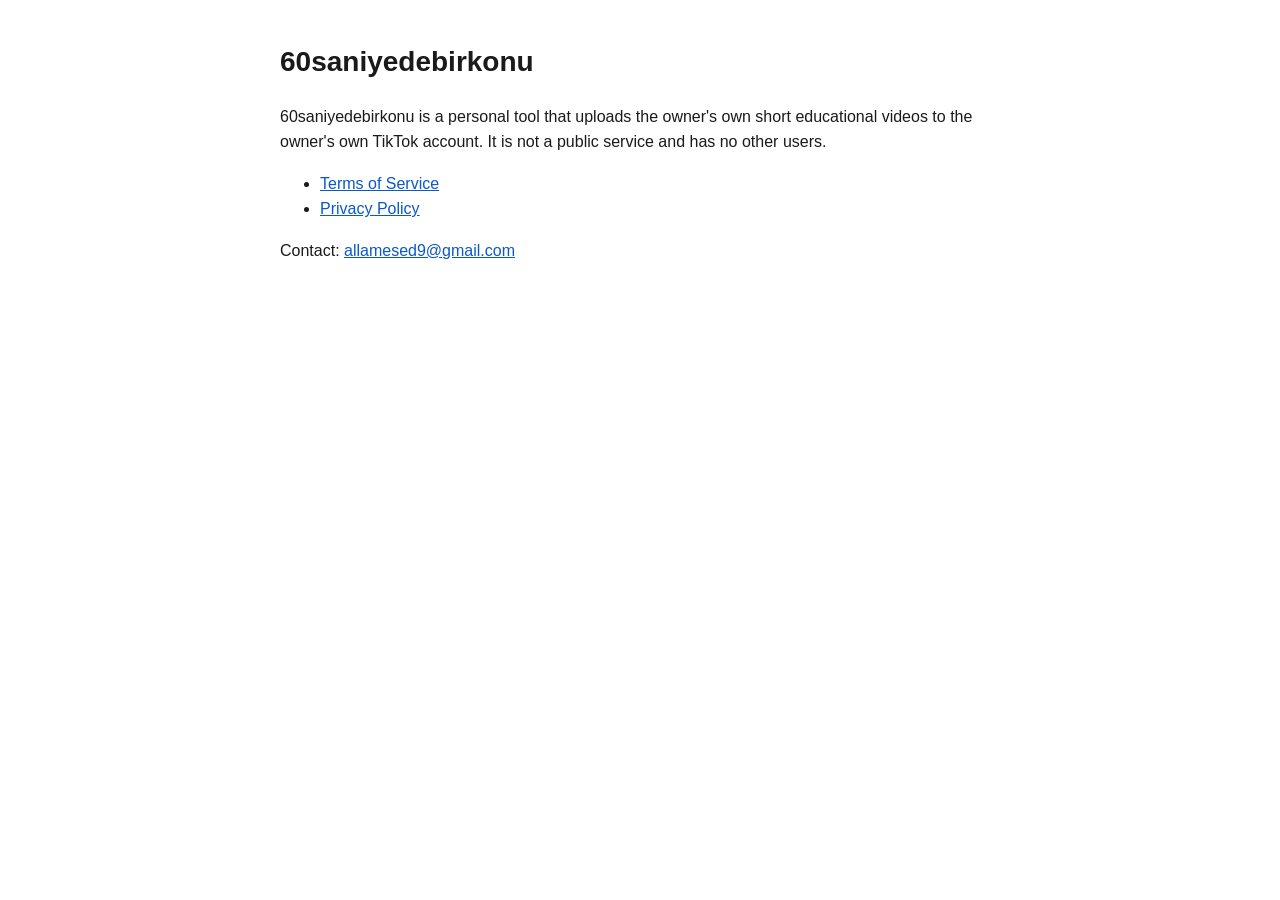
<file: index.html>
<!DOCTYPE html>
<html lang="en"><head><meta charset="utf-8"><meta name="viewport" content="width=device-width,initial-scale=1">
<title>60saniyedebirkonu</title><link rel="stylesheet" href="style.css"></head><body>
<h1>60saniyedebirkonu</h1>
<p>60saniyedebirkonu is a personal tool that uploads the owner's own short educational videos to the owner's own TikTok account. It is not a public service and has no other users.</p>
<ul><li><a href="terms.html">Terms of Service</a></li><li><a href="privacy.html">Privacy Policy</a></li></ul>
<p>Contact: <a href="mailto:allamesed9@gmail.com">allamesed9@gmail.com</a></p>
</body></html>
</file>
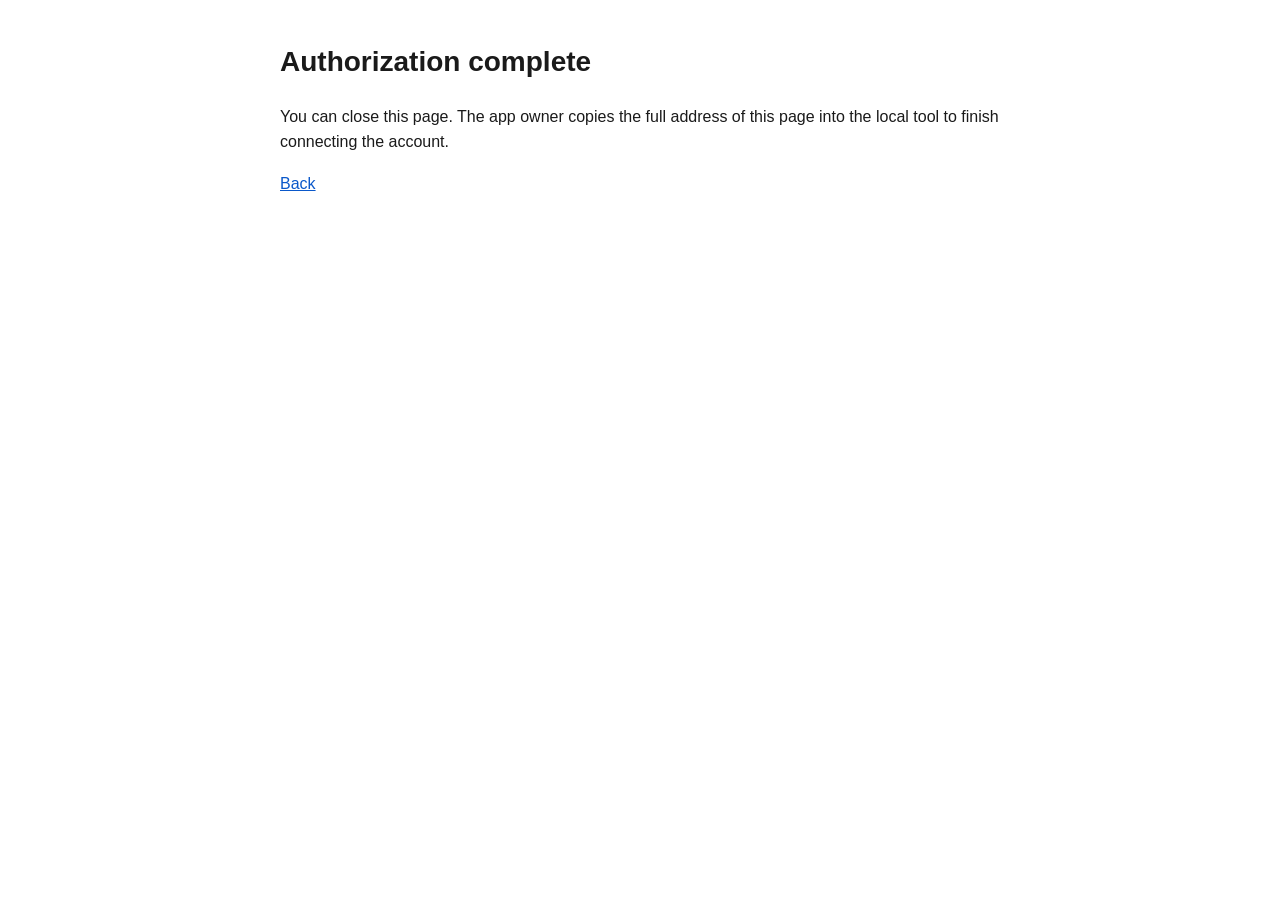
<file: callback.html>
<!DOCTYPE html>
<html lang="en"><head><meta charset="utf-8"><meta name="viewport" content="width=device-width,initial-scale=1">
<title>Authorization complete - 60saniyedebirkonu</title><link rel="stylesheet" href="style.css"></head><body>
<h1>Authorization complete</h1>
<p>You can close this page. The app owner copies the full address of this page into the local tool to finish connecting the account.</p>
<p><a href="index.html">Back</a></p>
</body></html>
</file>
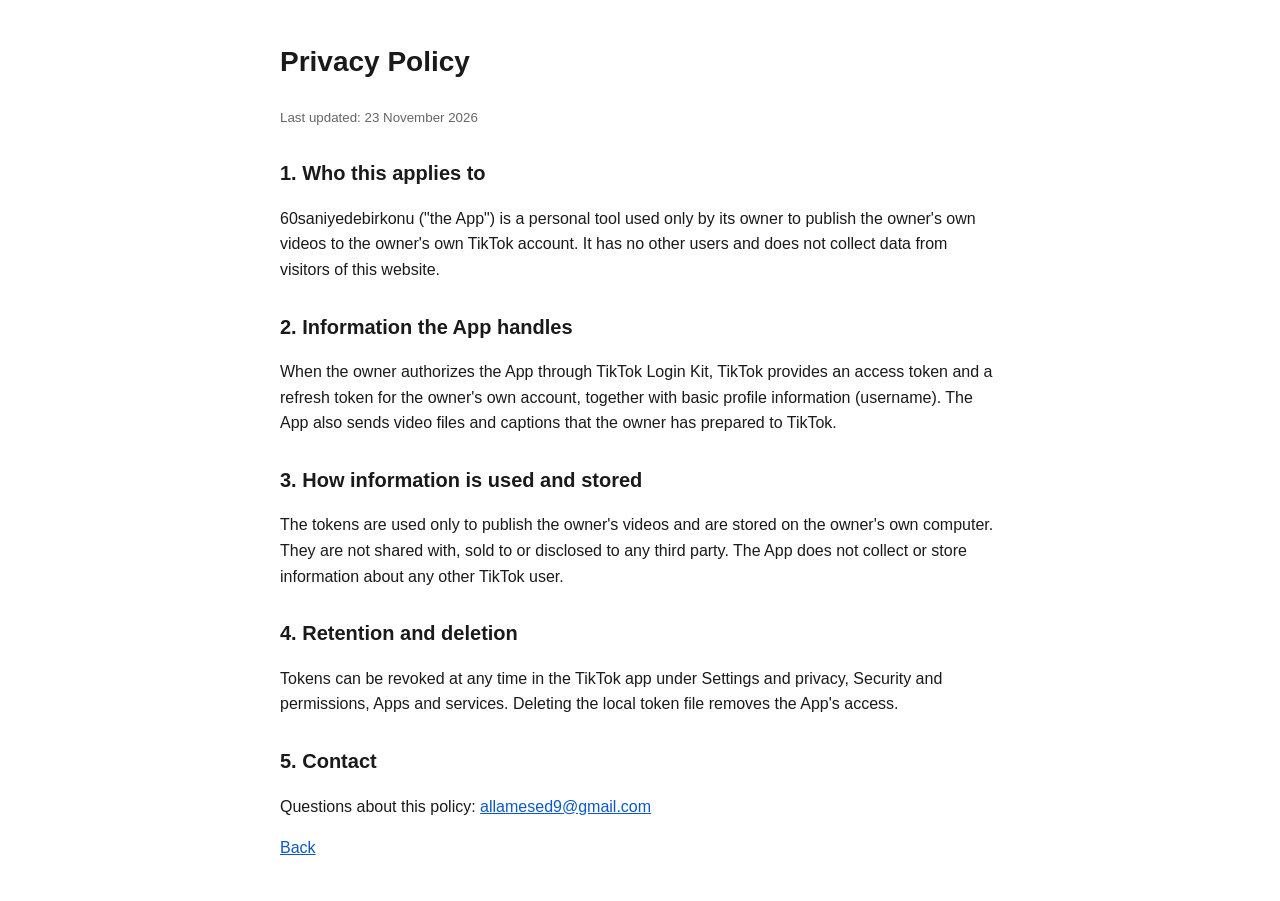
<file: privacy.html>
<!DOCTYPE html>
<html lang="en"><head><meta charset="utf-8"><meta name="viewport" content="width=device-width,initial-scale=1">
<title>Privacy Policy - 60saniyedebirkonu</title><link rel="stylesheet" href="style.css"></head><body>
<h1>Privacy Policy</h1><small>Last updated: 23 November 2026</small>
<h2>1. Who this applies to</h2>
<p>60saniyedebirkonu ("the App") is a personal tool used only by its owner to publish the owner's own videos to the owner's own TikTok account. It has no other users and does not collect data from visitors of this website.</p>
<h2>2. Information the App handles</h2>
<p>When the owner authorizes the App through TikTok Login Kit, TikTok provides an access token and a refresh token for the owner's own account, together with basic profile information (username). The App also sends video files and captions that the owner has prepared to TikTok.</p>
<h2>3. How information is used and stored</h2>
<p>The tokens are used only to publish the owner's videos and are stored on the owner's own computer. They are not shared with, sold to or disclosed to any third party. The App does not collect or store information about any other TikTok user.</p>
<h2>4. Retention and deletion</h2>
<p>Tokens can be revoked at any time in the TikTok app under Settings and privacy, Security and permissions, Apps and services. Deleting the local token file removes the App's access.</p>
<h2>5. Contact</h2>
<p>Questions about this policy: <a href="mailto:allamesed9@gmail.com">allamesed9@gmail.com</a></p>
<p><a href="index.html">Back</a></p>
</body></html>
</file>
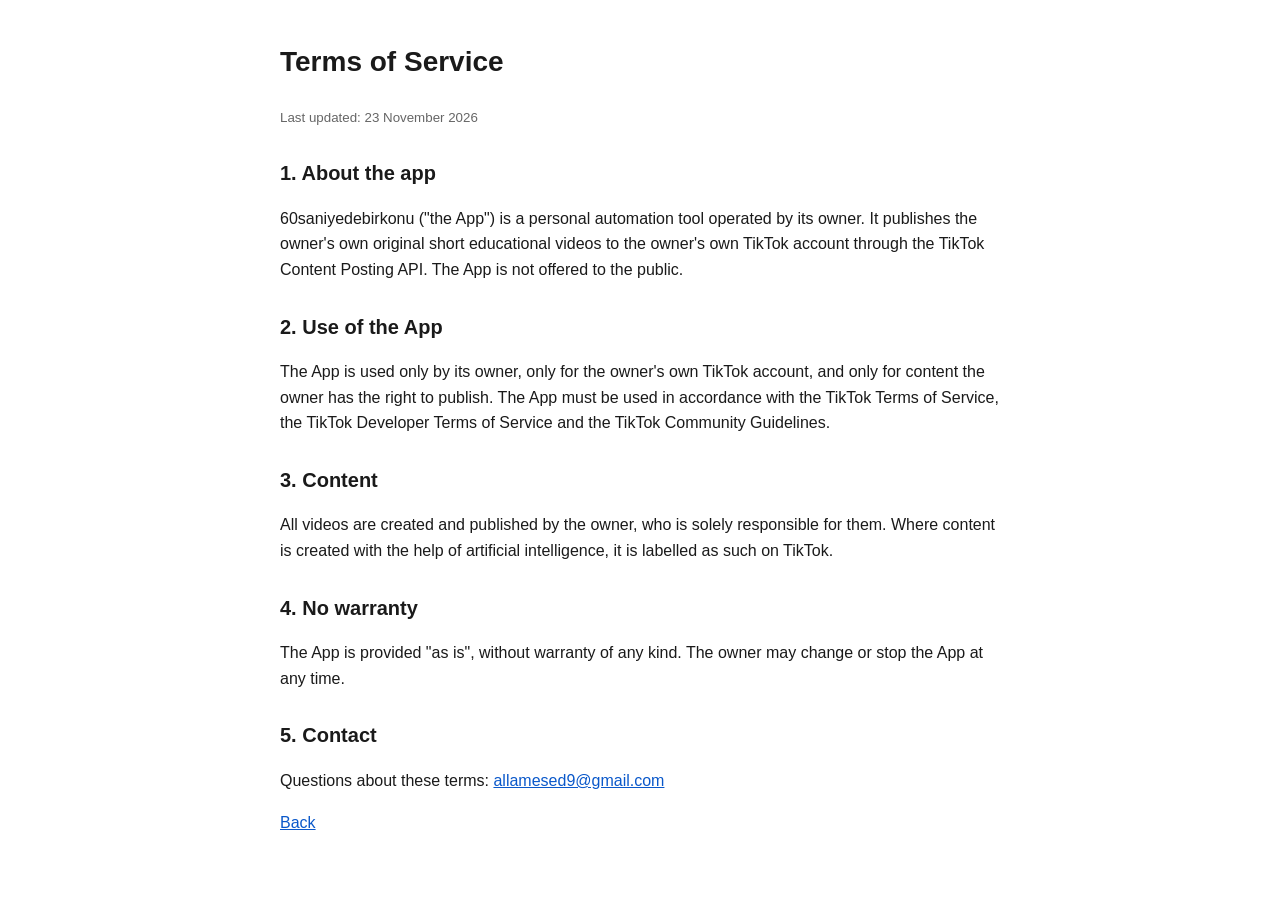
<file: terms.html>
<!DOCTYPE html>
<html lang="en"><head><meta charset="utf-8"><meta name="viewport" content="width=device-width,initial-scale=1">
<title>Terms of Service - 60saniyedebirkonu</title><link rel="stylesheet" href="style.css"></head><body>
<h1>Terms of Service</h1><small>Last updated: 23 November 2026</small>
<h2>1. About the app</h2>
<p>60saniyedebirkonu ("the App") is a personal automation tool operated by its owner. It publishes the owner's own original short educational videos to the owner's own TikTok account through the TikTok Content Posting API. The App is not offered to the public.</p>
<h2>2. Use of the App</h2>
<p>The App is used only by its owner, only for the owner's own TikTok account, and only for content the owner has the right to publish. The App must be used in accordance with the TikTok Terms of Service, the TikTok Developer Terms of Service and the TikTok Community Guidelines.</p>
<h2>3. Content</h2>
<p>All videos are created and published by the owner, who is solely responsible for them. Where content is created with the help of artificial intelligence, it is labelled as such on TikTok.</p>
<h2>4. No warranty</h2>
<p>The App is provided "as is", without warranty of any kind. The owner may change or stop the App at any time.</p>
<h2>5. Contact</h2>
<p>Questions about these terms: <a href="mailto:allamesed9@gmail.com">allamesed9@gmail.com</a></p>
<p><a href="index.html">Back</a></p>
</body></html>
</file>
<file: style.css>
body{font-family:-apple-system,Segoe UI,Roboto,Arial,sans-serif;max-width:720px;margin:40px auto;padding:0 20px;line-height:1.6;color:#1a1a1a}
h1{font-size:28px}h2{font-size:20px;margin-top:28px}small{color:#666}a{color:#0a58ca}
</file>
